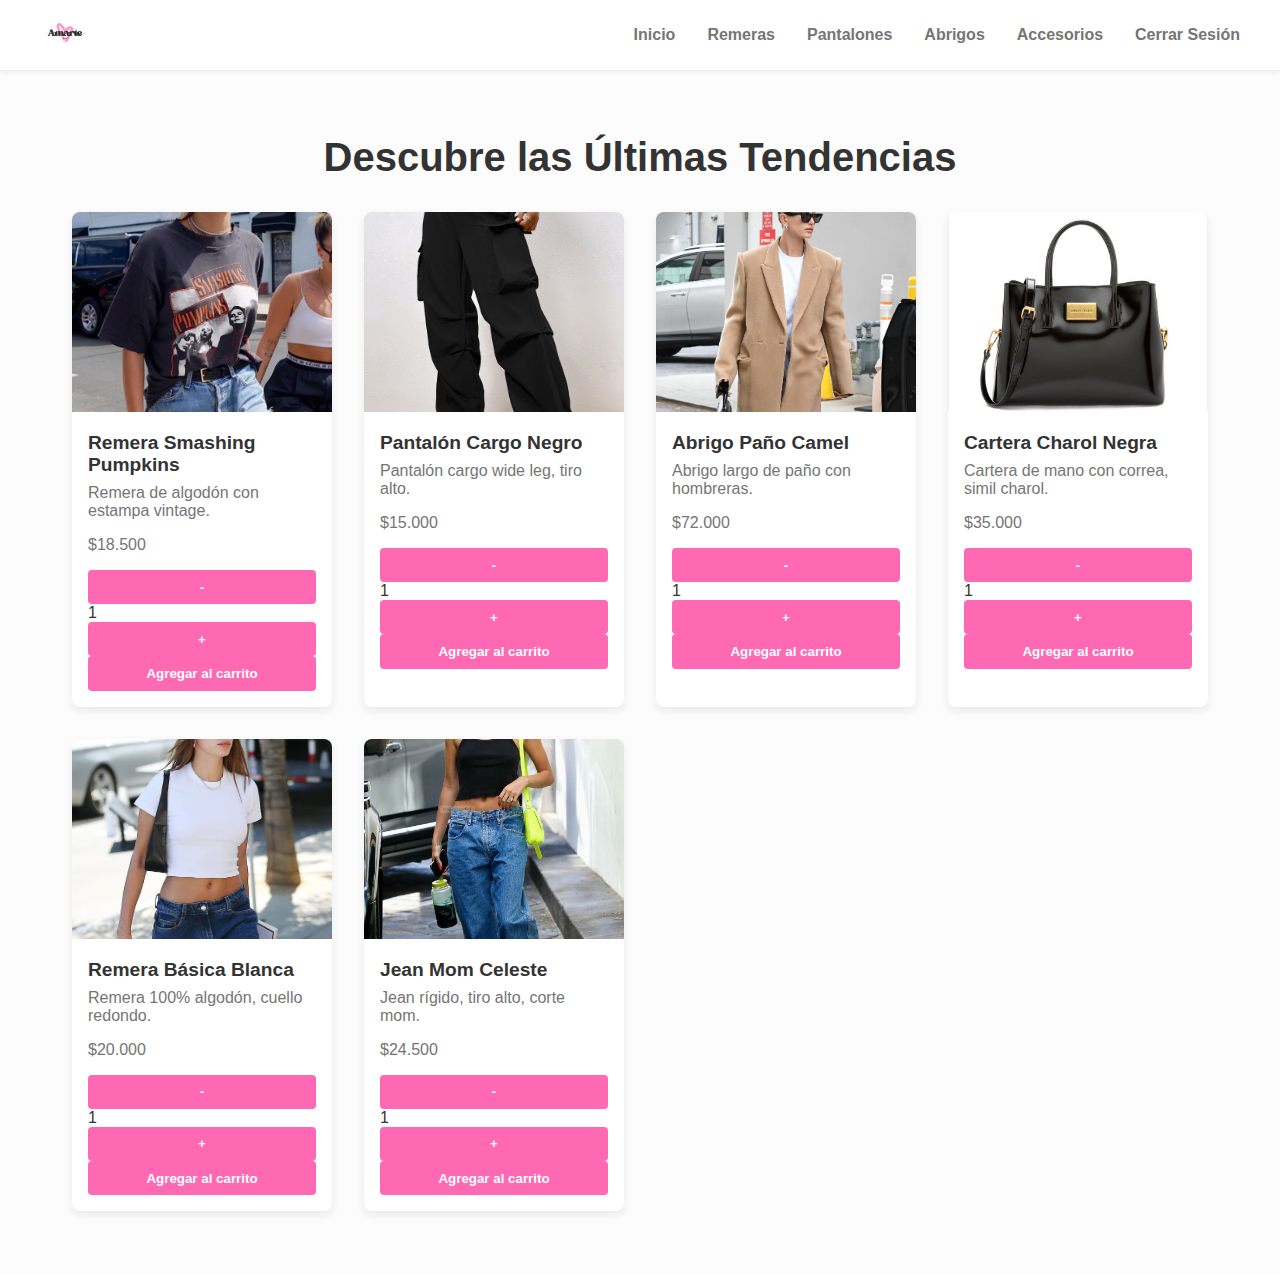
<file: index.html>
<!DOCTYPE html>
<html lang="es">
<head>
    <meta charset="UTF-8">
    <meta name="viewport" content="width=device-width, initial-scale=1.0">
    <link rel="stylesheet" href="css/styles.css">
    <title>Amarte Showroom</title>
</head>
<body>
    
    <header id="header-placeholder"></header>
    
    <main>
        <h1>Descubre las Últimas Tendencias</h1>
        
        <div class="product-grid"></div>
    </main>

    <script src="javascript/main.js"></script>

</body>
</html>
</file>
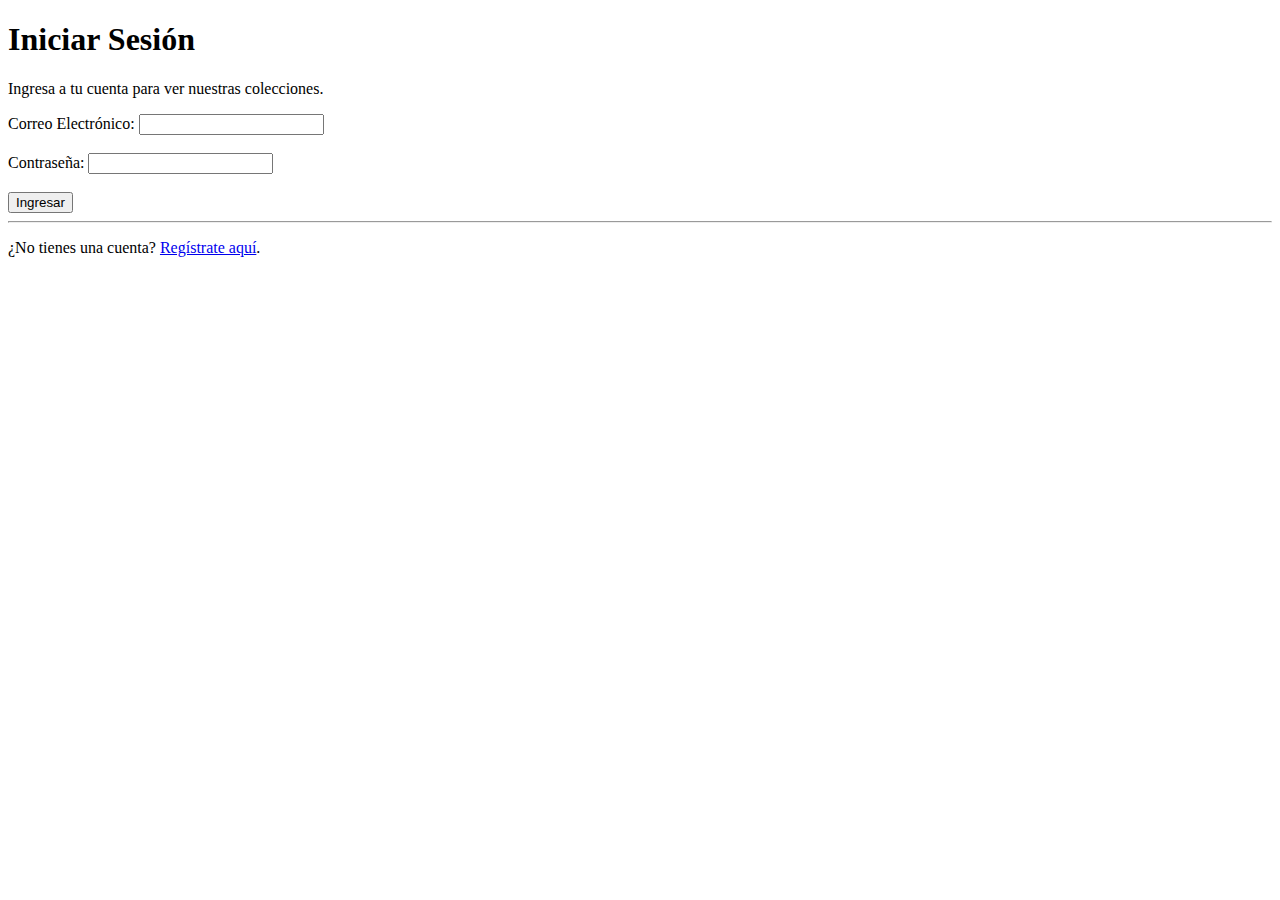
<file: login.html>
<!DOCTYPE html>
<html lang="es">
<head>
    <meta charset="UTF-8">
    <meta name="viewport" content="width=device-width, initial-scale=1.0">
    <title>Amarte - Iniciar Sesión</title>
</head>
<body>
    <h1>Iniciar Sesión</h1>
    <p>Ingresa a tu cuenta para ver nuestras colecciones.</p>

    <form action="index.html" method="get">
        <div>
            <label for="email">Correo Electrónico:</label>
            <input type="email" id="email" name="email" required>
        </div>
        <br>
        <div>
            <label for="password">Contraseña:</label>
            <input type="password" id="password" name="password" required>
        </div>
        <br>
        <div>
            <button type="submit">Ingresar</button>
        </div>
    </form>
    <hr>
    <p>¿No tienes una cuenta? <a href="registro.html">Regístrate aquí</a>.</p>
</body>
</html>
</file>
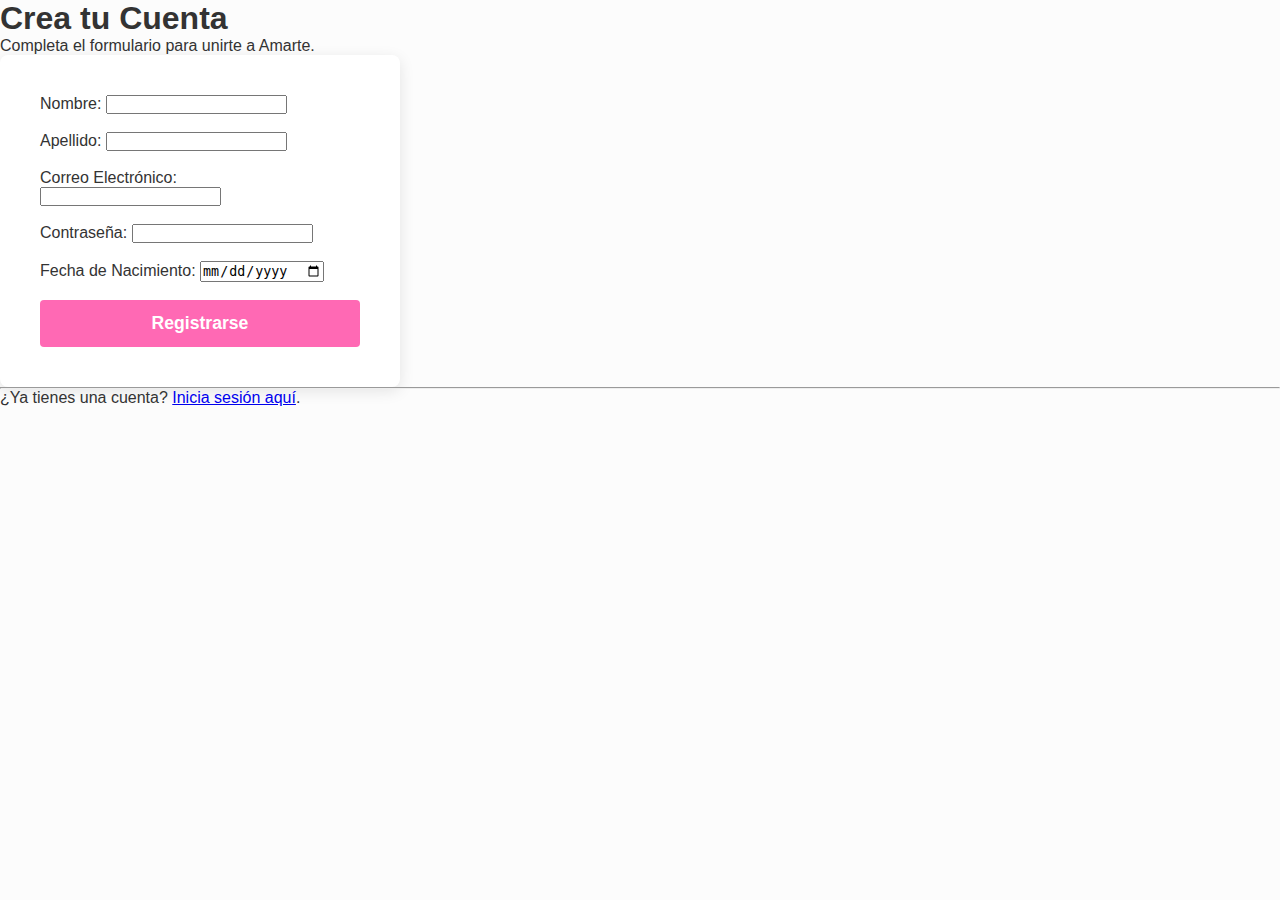
<file: registro.html>
<!DOCTYPE html>
<html lang="es">
<head>
    <meta charset="UTF-8">
    <meta name="viewport" content="width=device-width, initial-scale=1.0">
    <title>Amarte - Registro</title>
    <link rel="stylesheet" href="../css/styles.css">
</head>
<body>
    <h1>Crea tu Cuenta</h1>
    <p>Completa el formulario para unirte a Amarte.</p>

    <form action="login.html" method="get">
        <div>
            <label for="nombre">Nombre:</label>
            <input type="text" id="nombre" name="nombre" required>
        </div>
        <br>
        <div>
            <label for="apellido">Apellido:</label>
            <input type="text" id="apellido" name="apellido" required>
        </div>
        <br>
        <div>
            <label for="email">Correo Electrónico:</label>
            <input type="email" id="email" name="email" required>
        </div>
        <br>
        <div>
            <label for="password">Contraseña:</label>
            <input type="password" id="password" name="password" required>
        </div>
        <br>
        <div>
            <label for="fecha_nacimiento">Fecha de Nacimiento:</label>
            <input type="date" id="fecha_nacimiento" name="fecha_nacimiento" required>
        </div>
        <br>
        <div>
            <button type="submit">Registrarse</button>
        </div>
    </form>
    <hr>
    <p>¿Ya tienes una cuenta? <a href="login.html">Inicia sesión aquí</a>.</p>
</body>
</html>
</file>
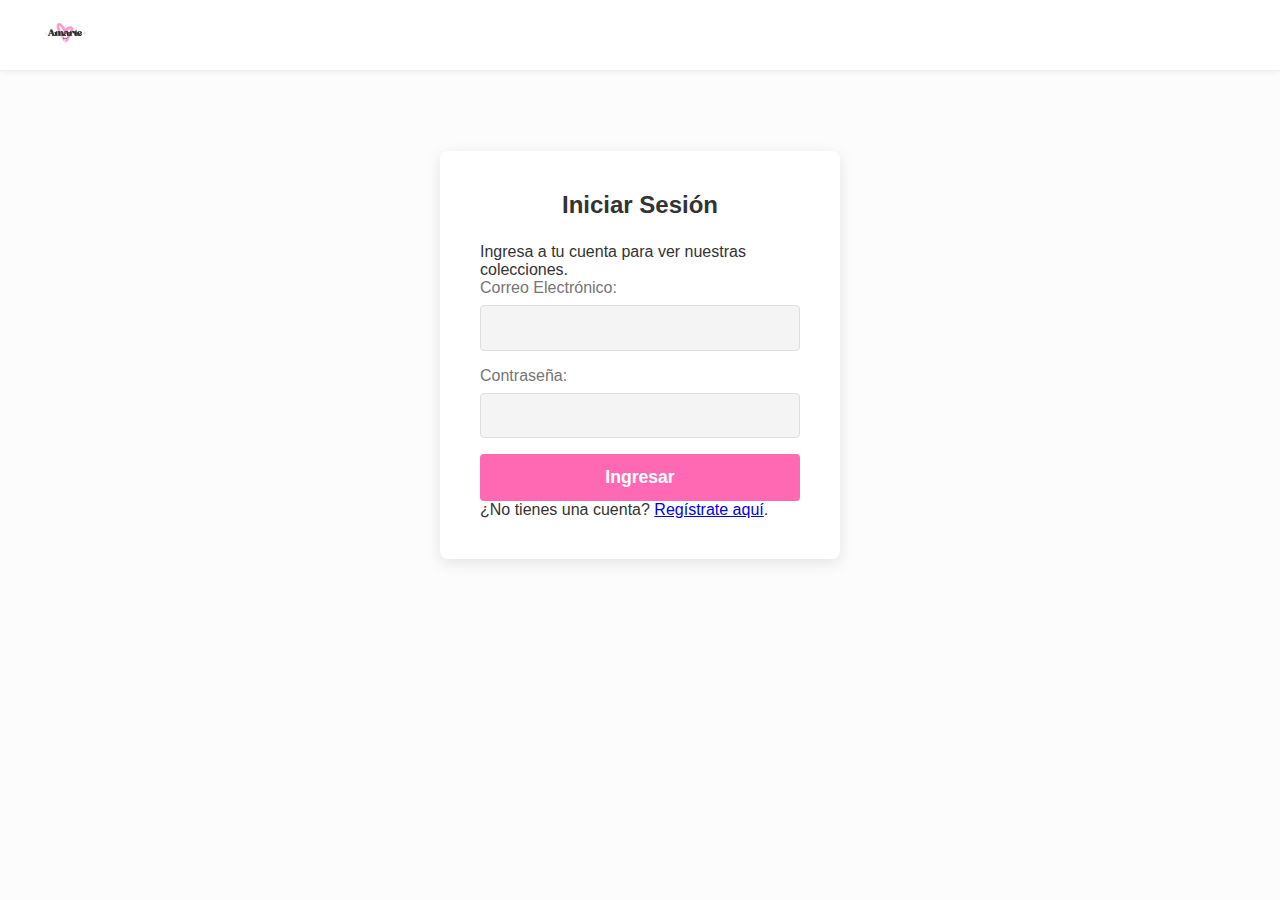
<file: pages/login.html>
<!DOCTYPE html>
<html lang="es">
<head>
    <meta charset="UTF-8">
    <meta name="viewport" content="width=device-width, initial-scale=1.0">
    <title>Amarte - Iniciar Sesión</title>
    <link rel="stylesheet" href="../css/styles.css">
</head>
<body>

    <header>
        <nav>
            <a href="../index.html" class="logo">
            <img src="../images/logo.png" alt="Logo Amarte Showroom">
            </a>
        </nav>
    </header>
    
    <main class="form-container">
        <form action="../index.html" method="get" id="login-form"> <h2>Iniciar Sesión</h2>
            <p>Ingresa a tu cuenta para ver nuestras colecciones.</p>
            
            <div class="form-group">
                <label for="email">Correo Electrónico:</label>
                <input type="email" id="email" name="email" required>
            </div>
            
            <div class="form-group">
                <label for="password">Contraseña:</label>
                <input type="password" id="password" name="password" required>
            </div>
            
            <button type="submit">Ingresar</button>
            
            <p>¿No tienes una cuenta? <a href="registro.html">Regístrate aquí</a>.</p>
        </form>
    </main>

    <footer id="footer-placeholder"></footer>
    <script src="../javascript/main.js"></script> 

</body>
</html>
</file>
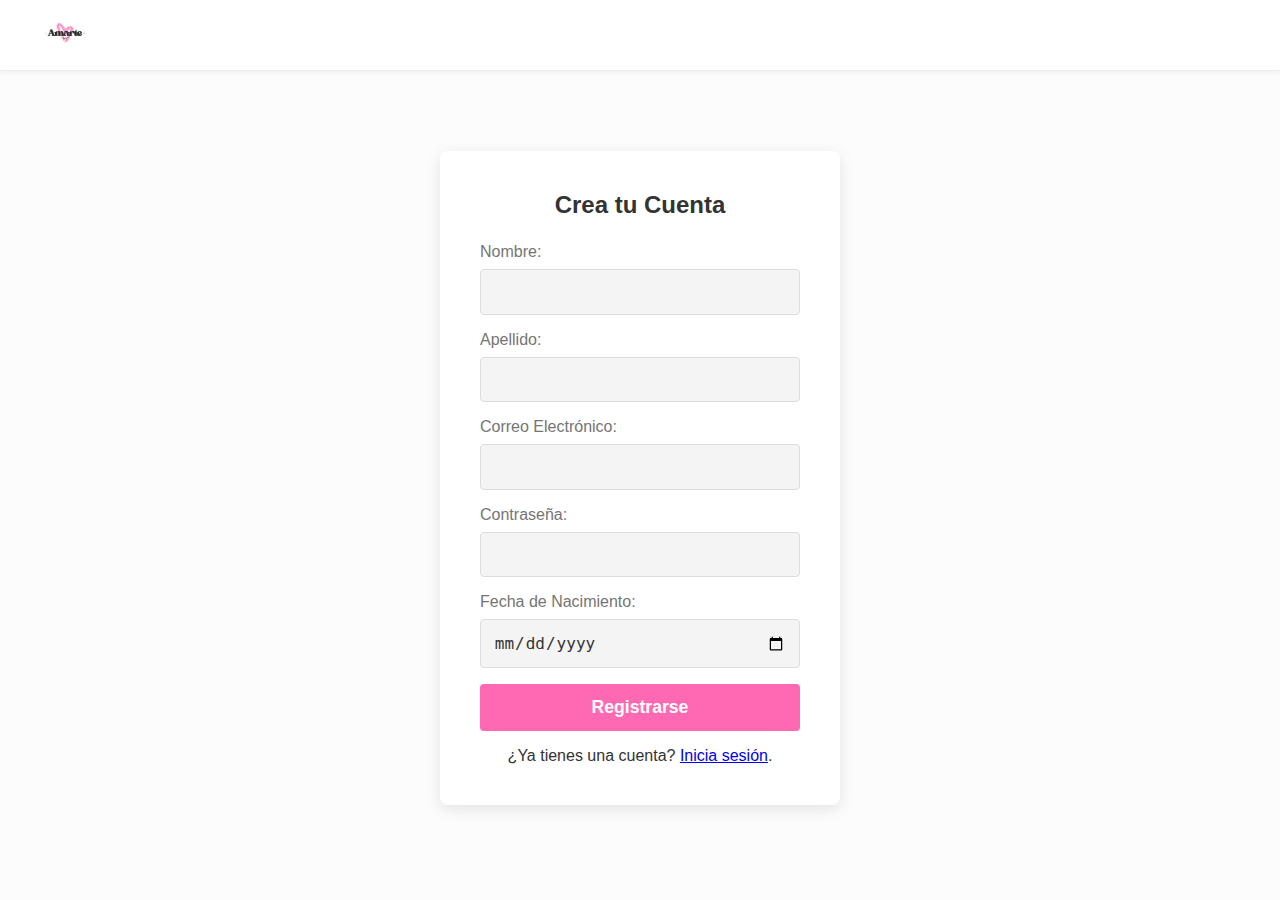
<file: pages/registro.html>
<!DOCTYPE html>
<html lang="es">
<head>
    <meta charset="UTF-8">
    <meta name="viewport" content="width=device-width, initial-scale=1.0">
    <title>Amarte - Registro</title>
    <link rel="stylesheet" href="../css/styles.css">
</head>
<body>

       <header>
            <nav>
                <a href="../index.html" class="logo">
                <img src="../images/logo.png" alt="Logo Amarte Showroom">
                </a>
            </nav>
        </header>
    
    <main class="form-container">
        <form action="login.html" method="get">
            <h2>Crea tu Cuenta</h2>
            <div class="form-group">
                <label for="nombre">Nombre:</label>
                <input type="text" id="nombre" name="nombre" required>
            </div>
            <div class="form-group">
                <label for="apellido">Apellido:</label>
                <input type="text" id="apellido" name="apellido" required>
            </div>
            <div class="form-group">
                <label for="email">Correo Electrónico:</label>
                <input type="email" id="email" name="email" required>
            </div>
            <div class="form-group">
                <label for="password">Contraseña:</label>
                <input type="password" id="password" name="password" required>
            </div>
            <div class="form-group">
                <label for="fecha_nacimiento">Fecha de Nacimiento:</label>
                <input type="date" id="fecha_nacimiento" name="fecha_nacimiento" required>
            </div>
            <button type="submit">Registrarse</button>
            <p style="margin-top: 1rem; text-align: center;">¿Ya tienes una cuenta? <a href="login.html">Inicia sesión</a>.</p>
        </form>
    </main>

    <footer id="footer-placeholder"></footer>
    <script src="../javascript/main.js"></script> 
</body>
</html>
</file>
<file: css/styles.css>
/* 1. PALETA DE COLORES (CUSTOMIZADA) Y ESTILOS GLOBALES */
:root {
    --color-primario: #FF69B4; /* rosa principal */
    --color-acento: #f8a5c2; /* Un rosa más suave para acentos */
    --color-fondo: #fcfcfc; /* fondo casi blanco, muy claro */
    --color-superficie: #ffffff; /* Blanco puro para las cards y formularios */
    --color-texto: #333333; /* Un gris oscuro para el texto principal */
    --color-texto-secundario: #757575; /* Un gris más claro para detalles */
    --fuente-principal: 'Segoe UI', Tahoma, Geneva, Verdana, sans-serif;
}

/* Reset básico y configuración del box-sizing */
* {
    margin: 0;
    padding: 0;
    box-sizing: border-box;
}

body {
    font-family: var(--fuente-principal);
    background-color: var(--color-fondo);
    color: var(--color-texto);
}

/* 2. ESTILOS DEL NAVBAR */
header {
    background-color: var(--color-superficie);
    padding: 0.5rem 2rem; /* Espaciado más compacto */
    box-shadow: 0 2px 4px rgba(0, 0, 0, 0.05); /* Sombra más sutil */
    border-bottom: 1px solid #eee;
}

nav {
    display: flex;
    justify-content: space-between;
    align-items: center;
    max-width: 1200px; /* Ancho máximo para el contenido del nav */
    margin: 0 auto; /* Centrar el nav */
}

/* Estilo para el logo */
nav a.logo img {
    height: 50px; /* Ajusta la altura de tu logo */
    width: auto;
}

nav ul {
    list-style: none;
    display: flex;
    gap: 2rem;
}

nav ul a {
    color: var(--color-texto-secundario);
    text-decoration: none;
    font-weight: 600; /* Un poco más de peso para mejor legibilidad */
    transition: color 0.3s ease;
}

nav ul a:hover {
    color: var(--color-primario);
}

/* 3. LAYOUT GENERAL Y TÍTULOS */
main {
    padding: 2rem;
    max-width: 1200px;
    margin: 2rem auto; /* Centramos el contenido principal */
}

main h1 {
    text-align: center;
    margin-bottom: 2rem;
    font-size: 2.5rem;
    color: var(--color-texto);
}

/* 4. ESTILOS PARA LOGIN */
.form-container {
    display: flex;
    justify-content: center;
    align-items: center;
    padding-top: 3rem;
}

form {
    background-color: var(--color-superficie);
    padding: 2.5rem;
    border-radius: 8px;
    box-shadow: 0 4px 15px rgba(0, 0, 0, 0.1);
    width: 100%;
    max-width: 400px;
}

form h2 {
    text-align: center;
    margin-bottom: 1.5rem;
    color: var(--color-texto);
}

.form-group {
    margin-bottom: 1rem;
}

.form-group label {
    display: block;
    margin-bottom: 0.5rem;
    color: var(--color-texto-secundario);
}

.form-group input {
    width: 100%;
    padding: 0.8rem;
    background-color: #f4f4f4;
    border: 1px solid #ddd;
    border-radius: 4px;
    color: var(--color-texto);
    font-size: 1rem;
}

button[type="submit"] {
    width: 100%;
    padding: 0.8rem;
    background-color: var(--color-primario);
    border: none;
    border-radius: 4px;
    color: white;
    font-size: 1.1rem;
    font-weight: bold;
    cursor: pointer;
    transition: background-color 0.3s ease;
}

button[type="submit"]:hover {
    background-color: var(--color-acento);
}


/* 5. PROTOTIPO DE CARD DE PRODUCTO */
.product-grid {
    display: grid;
    grid-template-columns: repeat(auto-fill, minmax(250px, 1fr));
    gap: 2rem;
}

.product-card {
    background-color: var(--color-superficie);
    border-radius: 8px;
    overflow: hidden;
    box-shadow: 0 4px 8px rgba(0, 0, 0, 0.08);
    transition: transform 0.3s ease, box-shadow 0.3s ease;
}

.product-card:hover {
    transform: translateY(-5px);
    box-shadow: 0 6px 12px rgba(0, 0, 0, 0.12);
}

.product-card img {
    width: 100%;
    height: 200px;
    object-fit: cover;
}

.card-body {
    padding: 1rem;
}

.card-body h3 {
    font-size: 1.2rem;
    margin-bottom: 0.5rem;
}

.card-body p {
    color: var(--color-texto-secundario);
    margin-bottom: 1rem;
    font-weight: 500;
}

.card-body button {
    width: 100%;
    padding: 0.6rem;
    background-color: var(--color-primario);
    border: none;
    border-radius: 4px;
    color: white;
    font-weight: bold;
    cursor: pointer;
    transition: background-color 0.3s ease;
}

.card-body button:hover {
    background-color: var(--color-acento);
}
</file>
